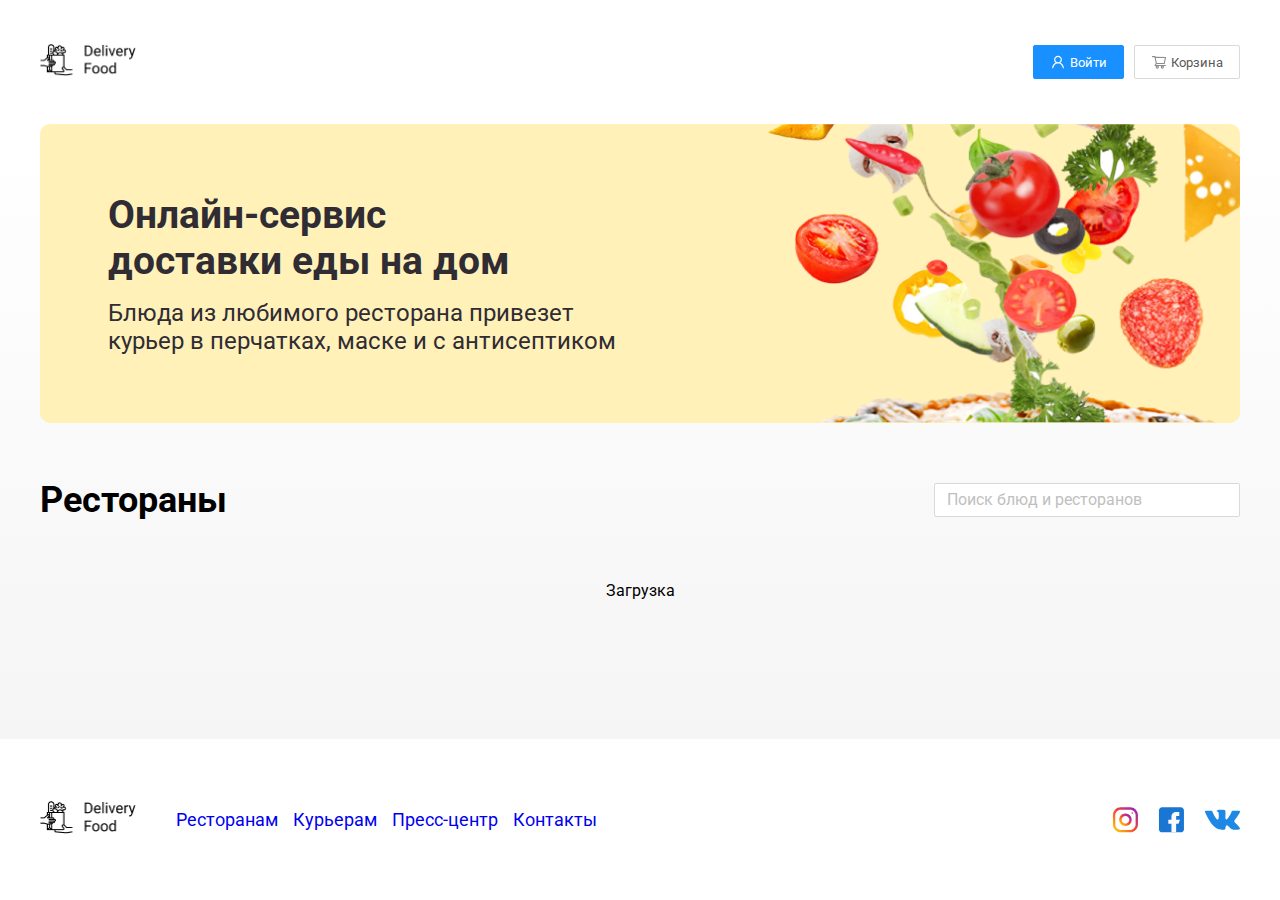
<file: index.html>
<!DOCTYPE html>
<html lang="ru">
<head>
    <meta charset="UTF-8">
    <meta name="viewport" content="width=device-width, initial-scale=1.0">
    <link rel="preconnect" href="https://fonts.googleapis.com">
    <link rel="preconnect" href="https://fonts.gstatic.com" crossorigin>
    <link href="https://fonts.googleapis.com/css2?family=Roboto:wght@400;700&display=swap" rel="stylesheet">
    <link rel="stylesheet" href="./css/style.css">
    <script src="./script/index.js" defer></script>
    <title>Delivery food</title>
</head>
<body>
    <div class="page-wrapper">
        <header class="header">
        <div class="container">
            <div class="header-box">
                <a href="./index.html" class="header-logo logo">
                    <img src="./images/logo.png" alt="logo">
                </a>
                <div class="header-controls">
                    <button class="btn btn-primary">
                        <img src="./images/icons/user.svg" alt="user">Войти
                    </button>
                    <button class="btn btn-outline" id="cart-button">
                        <img src="./images/icons/shopping-cart.svg" alt="cart">Корзина
                    </button>
                </div>
            </div>
        </div>
    </header>

    <main class="main">
        <section class="banner">
            <div class="container">
                <div class="banner-item">
                    <h2 class="banner-item--title">Онлайн-сервис <br>доставки еды на дом</h2>
                    <p class="banner-item--subtitle">
                        Блюда из любимого ресторана привезет курьер в перчатках, маске и с антисептиком
                    </p>
                </div>
            </div>
        </section>

        <section class="products">
            <div class="container">
                <div class="products-header">
                    <h3 class="products-header--title">Рестораны</h3>
                    <input type="text" class="products-header--search" placeholder="Поиск блюд и ресторанов">
                </div>
                <div class="products-wrapper" id="rests-container">
                <a href="./goods.html" class="products-card">
                    <div class="products-card__image">
                        <img src="./images/rests/rest1.jpg" alt="rest-1">
                    </div>
                    <div class="products-card__description">
                        <div class="products-card__description-row">
                            <h4 class="products-card__description--title">Пицца плюс</h4>
                            <div class="products-card__description--badge">50 мин</div>
                        </div>

                        <div class="products-card__description-row">
                            <div class="products-card__description-info">
                                <div class="products-card__description-info--raiting">
                                    <img src="./images/icons/star.svg" alt="star">
                                    4.5
                                </div>
                                <div class="products-card__description-info--price">
                                    От 900 ₽
                                </div>
                                <div class="products-card__description-info--group">
                                    Пицца 
                                </div>
                            </div>
                        </div>
                    </div>
                </a>

                <a href="./goods.html" class="products-card">
                    <div class="products-card__image">
                        <img src="./images/rests/rest2.jpg" alt="rest-2">
                    </div>
                    <div class="products-card__description">
                        <div class="products-card__description-row">
                            <h4 class="products-card__description--title">Тануки</h4>
                            <div class="products-card__description--badge">50 мин</div>
                        </div>

                        <div class="products-card__description-row">
                            <div class="products-card__description-info">
                                <div class="products-card__description-info--raiting">
                                    <img src="./images/icons/star.svg" alt="star">4.5
                                </div>
                                <div class="products-card__description-info--price">
                                    От 900 ₽
                                </div>
                                <div class="products-card__description-info--group">
                                    Пицца 
                                </div>
                            </div>
                        </div>
                    </div>
                </a>

                <a href="./goods.html" class="products-card">
                    <div class="products-card__image">
                        <img src="./images/rests/rest3.jpg" alt="rest-3">
                    </div>
                    <div class="products-card__description">
                        <div class="products-card__description-row">
                            <h4 class="products-card__description--title">FoodBand</h4>
                            <div class="products-card__description--badge">50 мин</div>
                        </div>

                        <div class="products-card__description-row">
                            <div class="products-card__description-info">
                                <div class="products-card__description-info--raiting">
                                    <img src="./images/icons/star.svg" alt="star">4.5
                                </div>
                                <div class="products-card__description-info--price">
                                    От 900 ₽
                                </div>
                                <div class="products-card__description-info--group">
                                    Пицца 
                                </div>
                            </div>
                        </div>
                    </div>
                </a>

                <a href="./goods.html" class="products-card">
                    <div class="products-card__image">
                        <img src="./images/rests/rest4.jpg" alt="rest-4">
                    </div>
                    <div class="products-card__description">
                        <div class="products-card__description-row">
                            <h4 class="products-card__description--title">Жадина-пицца</h4>
                            <div class="products-card__description--badge">50 мин</div>
                        </div>

                        <div class="products-card__description-row">
                            <div class="products-card__description-info">
                                <div class="products-card__description-info--raiting">
                                    <img src="./images/icons/star.svg" alt="star">4.5
                                </div>
                                <div class="products-card__description-info--price">
                                    От 900 ₽
                                </div>
                                <div class="products-card__description-info--group">
                                    Пицца 
                                </div>
                            </div>
                        </div>
                    </div>
                </a>

                <a href="./goods.html" class="products-card">
                    <div class="products-card__image">
                        <img src="./images/rests/rest5.jpg" alt="rest-5">
                    </div>
                    <div class="products-card__description">
                        <div class="products-card__description-row">
                            <h4 class="products-card__description--title">Точка еды</h4>
                            <div class="products-card__description--badge">50 мин</div>
                        </div>

                        <div class="products-card__description-row">
                            <div class="products-card__description-info">
                                <div class="products-card__description-info--raiting">
                                    <img src="./images/icons/star.svg" alt="star">4.5
                                </div>
                                <div class="products-card__description-info--price">
                                    От 900 ₽
                                </div>
                                <div class="products-card__description-info--group">
                                    Пицца 
                                </div>
                            </div>
                        </div>
                    </div>
                </a>

                <a href="./goods.html" class="products-card">
                    <div class="products-card__image">
                        <img src="./images/rests/rest6.jpg" alt="rest-6">
                    </div>
                    <div class="products-card__description">
                        <div class="products-card__description-row">
                            <h4 class="products-card__description--title">PizzaBurger</h4>
                            <div class="products-card__description--badge">50 мин</div>
                        </div>

                        <div class="products-card__description-row">
                            <div class="products-card__description-info">
                                <div class="products-card__description-info--raiting">
                                    <img src="./images/icons/star.svg" alt="star">4.5
                                </div>
                                <div class="products-card__description-info--price">
                                    От 900 ₽
                                </div>
                                <div class="products-card__description-info--group">
                                    Пицца 
                                </div>
                            </div>
                        </div>
                    </div>
                </a>
            </div>
        </section>
    </main>

    <div class="cart-modal__overlay">
        <div class="cart-modal">
            <div class="cart-modal__header">
                <h2 class="cart-modal__header--title">Корзина</h2>
                <span class="cart-modal__header--close">
                    <img src="./images/icons/close.svg" alt="close">
                </span>
            </div>
            <div class="cart-modal__body">
                <div class="cart-item">
                    <p class="cart-item__title">
                        Ролл угорь стандарт
                    </p>
                    <div class="cart-item__controls">
                        <div class="cart-item__controls--price">250 ₽</div>
                        <button class="btn btn-outline">
                        -
                        </button>
                        <div class="cart-item__controls--count">1</div>
                        <button class="btn btn-outline">
                        +
                        </button>
                    </div>
                </div>
                <div class="cart-item">
                    <p class="cart-item__title">
                        Ролл угорь стандарт
                    </p>
                    <div class="cart-item__controls">
                        <div class="cart-item__controls--price">250 ₽</div>
                        <button class="btn btn-outline">
                        -
                        </button>
                        <div class="cart-item__controls--count">1</div>
                        <button class="btn btn-outline">
                        +
                        </button>
                    </div>
                </div>
                <div class="cart-item">
                    <p class="cart-item__title">
                        Ролл угорь стандарт
                    </p>
                    <div class="cart-item__controls">
                        <div class="cart-item__controls--price">250 ₽</div>
                        <button class="btn btn-outline">
                        -
                        </button>
                        <div class="cart-item__controls--count">1</div>
                        <button class="btn btn-outline">
                        +
                        </button>
                    </div>
                </div>
                <div class="cart-item">
                    <p class="cart-item__title">
                        Ролл угорь стандарт
                    </p>
                    <div class="cart-item__controls">
                        <div class="cart-item__controls--price">250 ₽</div>
                        <button class="btn btn-outline">
                        -
                        </button>
                        <div class="cart-item__controls--count">1</div>
                        <button class="btn btn-outline">
                        +
                        </button>
                    </div>
                </div>
            </div>
            <div class="cart-modal__footer">
                <div class="cart-modal__footer--price">
                    1250 ₽
                </div>
                <div class="cart-modal__footer--controls">
                    <button class="btn btn-primary">
                        Оформить заказ
                    </button>
                    <button class="btn btn-outline">
                        Отмена
                    </button>
                </div>
            </div>
        </div>
    </div>

    <footer class="footer">
        <div class="container">
            <div class="footer-box">
                <a href="./index.html" class="footer-logo logo">
                    <img src="./images/logo.png" alt="logo">
                </a>
                <div class="footer-nav">
                    <ul>
                        <li><a href="./goods.html">Ресторанам</a></li>
                        <li><a href="./goods.html">Курьерам</a></li>
                        <li><a href="./goods.html">Пресс-центр</a></li>
                        <li><a href="./goods.html">Контакты</a></li>
                    </ul>
                </div>
                <div class="footer-social">
                    <img src="./images/social/INST.svg" alt="INST">
                    <img src="./images/social/FB.svg" alt="FB">
                    <img src="./images/social/VK.svg" alt="VK">
                </div>
            </div>
        </div>
    </footer>
    </div>
</body>
</html>
</file>
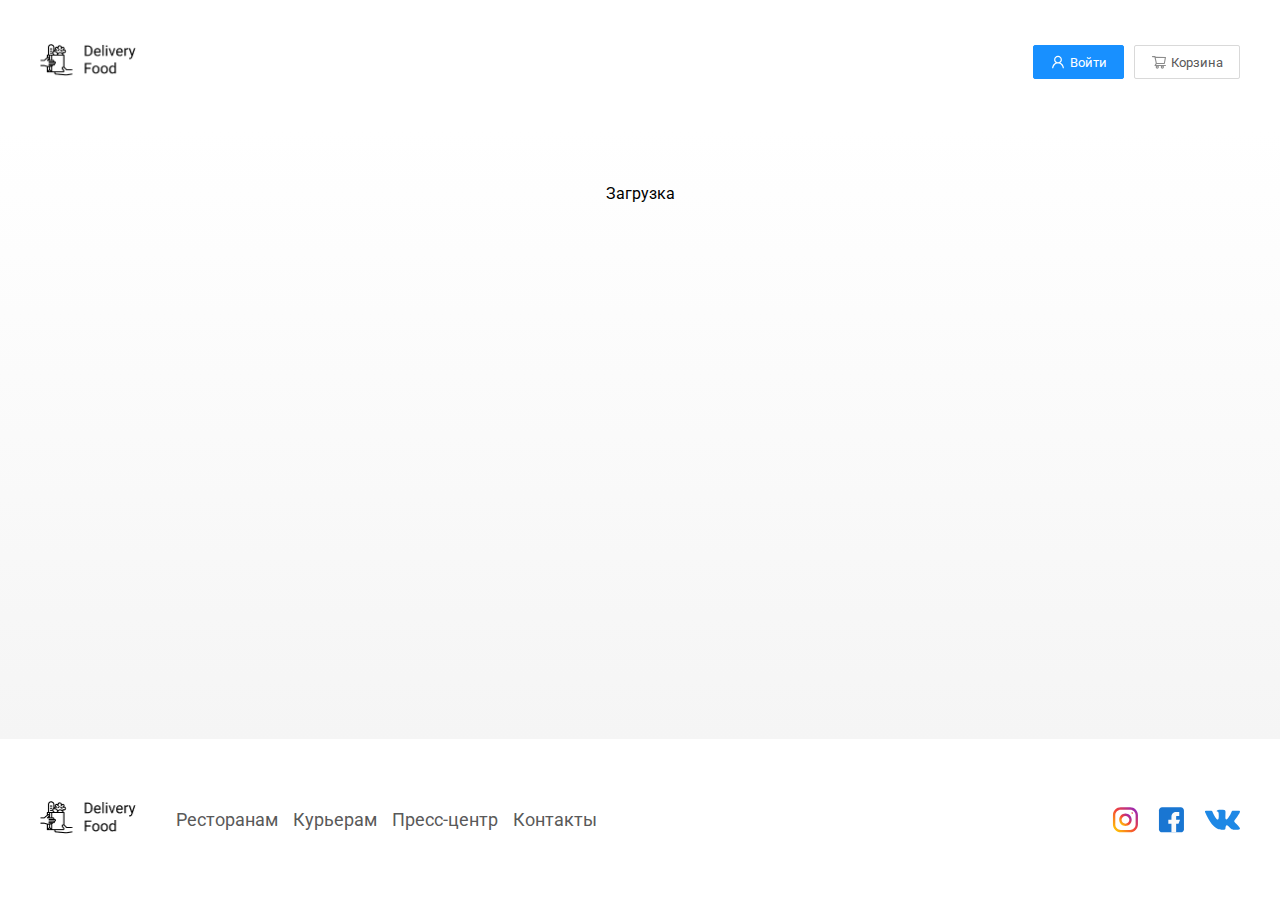
<file: goods.html>
<!DOCTYPE html>
<html lang="ru">
<head>
    <meta charset="UTF-8">
    <meta name="viewport" content="width=device-width, initial-scale=1.0">
    <link rel="preconnect" href="https://fonts.googleapis.com">
    <link rel="preconnect" href="https://fonts.gstatic.com" crossorigin>
    <link href="https://fonts.googleapis.com/css2?family=Roboto:wght@400;700&display=swap" rel="stylesheet">
    <link rel="stylesheet" href="./css/style.css">
    <script src="./script/index.js" defer></script>
    <title>Delivery food</title>
</head>
<body>
    <div class="page-wrapper">
        <header class="header">
        <div class="container">
            <div class="header-box">
                <a href="./index.html" class="header-logo logo">
                    <img src="./images/logo.png" alt="logo">
                </a>
                <div class="header-controls">
                    <button class="btn btn-primary">
                        <img src="./images/icons/user.svg" alt="user">Войти
                    </button>
                    <button class="btn btn-outline" id="cart-button">
                        <img src="./images/icons/shopping-cart.svg" alt="cart">Корзина
                    </button>
                </div>
            </div>
        </div>
    </header>

    <main class="main">
        <section class="products">
            <div class="container">
                <div class="products-wrapper" id="goods-container">
                <div class="products-card">
                    <div class="products-card__image">
                        <img src="./images/goods/good1.jpg" alt="good-1">
                    </div>
                    <div class="products-card__description">
                        <div class="products-card__description-row">
                            <h5 class="products-card__description-row--name">Ролл угорь стандарт</h5>
                        </div>

                        <div class="products-card__description-row">
                            <p class="products-card__description-row--text">
                                Рис, угорь, соус унаги, кунжут, водоросли нори.
                            </p>
                        </div>

                        <div class="products-card__description-row">
                            <div class="products-card__description-controls">
                                <button class="btn btn-primary">
                                    В корзину<img src="./images/icons/shopping-cart-white.svg" alt="shopping-cart">
                                </button>
                                <span class="products-card__description-controls--price">250 ₽</span>
                            </div>
                        </div>
                    </div>
                </div>

                <div class="products-card">
                    <div class="products-card__image">
                        <img src="./images/goods/good2.jpg" alt="good-2">
                    </div>
                    <div class="products-card__description">
                        <div class="products-card__description-row">
                            <h5 class="products-card__description-row--name">Калифорния лосось стандарт</h5>
                        </div>

                        <div class="products-card__description-row">
                            <p class="products-card__description-row--text">
                                Рис, лосось, авокадо, огурец, майонез, икра масаго, водоросли нори.
                            </p>
                        </div>

                        <div class="products-card__description-row">
                            <div class="products-card__description-controls">
                                <button class="btn btn-primary">
                                    В корзину<img src="./images/icons/shopping-cart-white.svg" alt="shopping-cart">
                                </button>
                                <span class="products-card__description-controls--price">395 ₽</span>
                            </div>
                        </div>
                    </div>
                </div>

                <div class="products-card">
                    <div class="products-card__image">
                        <img src="./images/goods/good3.jpg" alt="good-3">
                    </div>
                    <div class="products-card__description">
                        <div class="products-card__description-row">
                            <h5 class="products-card__description-row--name">Окинава стандарт</h5>
                        </div>

                        <div class="products-card__description-row">
                            <p class="products-card__description-row--text">
                                Рис, креветка отварная, сыр сливочный, лосось, огурец свежий...
                            </p>
                        </div>

                        <div class="products-card__description-row">
                            <div class="products-card__description-controls">
                                <button class="btn btn-primary">
                                    В корзину<img src="./images/icons/shopping-cart-white.svg" alt="shopping-cart">
                                </button>
                                <span class="products-card__description-controls--price">250 ₽</span>
                            </div>
                        </div>
                    </div>
                </div>

                <div class="products-card">
                    <div class="products-card__image">
                        <img src="./images/goods/good4.jpg" alt="good-4">
                    </div>
                    <div class="products-card__description">
                        <div class="products-card__description-row">
                            <h5 class="products-card__description-row--name">Цезарь маки хl</h5>
                        </div>

                        <div class="products-card__description-row">
                            <p class="products-card__description-row--text">
                                Рис, куриная грудка копченая, икра масаго, томат, айсберг, соус цезарь...
                            </p>
                        </div>

                        <div class="products-card__description-row">
                            <div class="products-card__description-controls">
                                <button class="btn btn-primary">
                                    В корзину<img src="./images/icons/shopping-cart-white.svg" alt="shopping-cart">
                                </button>
                                <span class="products-card__description-controls--price">250 ₽</span>
                            </div>
                        </div>
                    </div>
                </div>

                <div class="products-card">
                    <div class="products-card__image">
                        <img src="./images/goods/good5.jpg" alt="good-5">
                    </div>
                    <div class="products-card__description">
                        <div class="products-card__description-row">
                            <h5 class="products-card__description-row--name">Ясай маки стандарт 185 г</h5>
                        </div>

                        <div class="products-card__description-row">
                            <p class="products-card__description-row--text">
                                Рис, помидор свежий, перец болгарский, авокадо, огурец, айсберг
                            </p>
                        </div>

                        <div class="products-card__description-row">
                            <div class="products-card__description-controls">
                                <button class="btn btn-primary">
                                    В корзину<img src="./images/icons/shopping-cart-white.svg" alt="shopping-cart">
                                </button>
                                <span class="products-card__description-controls--price">250 ₽</span>
                            </div>
                        </div>
                    </div>
                </div>

                <div class="products-card">
                    <div class="products-card__image">
                        <img src="./images/goods/good6.jpg" alt="good-6">
                    </div>
                    <div class="products-card__description">
                        <div class="products-card__description-row">
                            <h5 class="products-card__description-row--name">Ролл с креветкой стандарт</h5>
                        </div>

                        <div class="products-card__description-row">
                            <p class="products-card__description-row--text">
                                Рис, водоросли нори, креветки отварные, сыр сливочный, огурцы
                            </p>
                        </div>

                        <div class="products-card__description-row">
                            <div class="products-card__description-controls">
                                <button class="btn btn-primary">
                                    В корзину<img src="./images/icons/shopping-cart-white.svg" alt="shopping-cart">
                                </button>
                                <span class="products-card__description-controls--price">250 ₽</span>
                            </div>
                        </div>
                    </div>
                </div>
            </div>
        </section>
    </main>

    <div class="cart-modal__overlay">
        <div class="cart-modal">
            <div class="cart-modal__header">
                <h2 class="cart-modal__header--title">Корзина</h2>
                <span class="cart-modal__header--close">
                    <img src="./images/icons/close.svg" alt="close">
                </span>
            </div>
            <div class="cart-modal__body">
                <div class="cart-item">
                    <p class="cart-item__title">
                        Ролл угорь стандарт
                    </p>
                    <div class="cart-item__controls">
                        <div class="cart-item__controls--price">250 ₽</div>
                        <button class="btn btn-outline">
                        -
                        </button>
                        <div class="cart-item__controls--count">1</div>
                        <button class="btn btn-outline">
                        +
                        </button>
                    </div>
                </div>
                <div class="cart-item">
                    <p class="cart-item__title">
                        Ролл угорь стандарт
                    </p>
                    <div class="cart-item__controls">
                        <div class="cart-item__controls--price">250 ₽</div>
                        <button class="btn btn-outline">
                        -
                        </button>
                        <div class="cart-item__controls--count">1</div>
                        <button class="btn btn-outline">
                        +
                        </button>
                    </div>
                </div>
                <div class="cart-item">
                    <p class="cart-item__title">
                        Ролл угорь стандарт
                    </p>
                    <div class="cart-item__controls">
                        <div class="cart-item__controls--price">250 ₽</div>
                        <button class="btn btn-outline">
                        -
                        </button>
                        <div class="cart-item__controls--count">1</div>
                        <button class="btn btn-outline">
                        +
                        </button>
                    </div>
                </div>
                <div class="cart-item">
                    <p class="cart-item__title">
                        Ролл угорь стандарт
                    </p>
                    <div class="cart-item__controls">
                        <div class="cart-item__controls--price">250 ₽</div>
                        <button class="btn btn-outline">
                        -
                        </button>
                        <div class="cart-item__controls--count">1</div>
                        <button class="btn btn-outline">
                        +
                        </button>
                    </div>
                </div>
            </div>
            <div class="cart-modal__footer">
                <div class="cart-modal__footer--price">
                    1250 ₽
                </div>
                <div class="cart-modal__footer--controls">
                    <button class="btn btn-primary">
                        Оформить заказ
                    </button>
                    <button class="btn btn-outline">
                        Отмена
                    </button>
                </div>
            </div>
        </div>
    </div>

    <footer class="footer">
        <div class="container">
            <div class="footer-box">
                <a href="./index.html" class="footer-logo logo">
                    <img src="./images/logo.png" alt="logo">
                </a>
                <div class="footer-nav">
                    <ul>
                        <li>Ресторанам</li>
                        <li>Курьерам</li>
                        <li>Пресс-центр</li>
                        <li>Контакты</li>
                    </ul>
                </div>
                <div class="footer-social">
                    <img src="./images/social/INST.svg" alt="INST">
                    <img src="./images/social/FB.svg" alt="FB">
                    <img src="./images/social/VK.svg" alt="VK">
                </div>
            </div>
        </div>
    </footer>
    </div>
</body>
</html>
</file>
<file: css/style.css>
* {
    box-sizing: border-box;
    font-family: Roboto;
    font-style: normal;
    line-height: normal;
}

body {
    margin: 0;
    padding: 0;
}

.page-wrapper {
    display: flex;
    flex-direction: column;
    min-height: 100vh;
}

.logo {
    max-width: 100px;
}

.logo img {
    width: 100%;
}

.btn {
    display: flex;
    padding: 8px 16px;
    align-items: center;
    gap: 4px;
    outline: none;
    cursor: pointer;
}

.btn-primary {
    border-radius: 2px;
    background: #1890FF;
    border: 1px solid #1890FF;
    color: #FFFFFF;
}

.btn-outline {
    border-radius: 2px;
    border: 1px solid #D9D9D9;
    background: #FFF;
    box-shadow: 0px 0px 2px 0px rgba(0, 0, 0, 0.00);
    color: #595959;
}

.header {
    display: flex;
    align-items: center;
    min-height: 124px;
}

.header-box {
    height: 100%;
    display: flex;
    align-items: center;
    justify-content: space-between;
}

.header-controls {
    display: flex;
    align-items: center;
    justify-content: flex-end;
    gap: 10px;
}

.main {
    flex-grow: 1;
    background: linear-gradient(180deg, rgba(245, 245, 245, 0.00) 1.04%, #F5F5F5 100%);
}

.banner {
    margin-bottom: 56px;
}

.banner-item {
    background: url(../banners/banner-img.png);
    background-repeat: no-repeat;
    background-size: contain;
    background-position: center right;
    padding: 68px;
    border-radius: 10px;
    background-color: #FFF1B8;
}

.banner-item--title {
    color: #302C34;
    font-size: 39px;
    font-weight: 700;
    max-width: 50%;
    margin-top: 0;
    margin-bottom: 15px;
}

.banner-item--subtitle {
    color: #302C34;
    font-size: 24px;
    font-weight: 400;
    max-width: 50%;
    margin: 0;
}

.products {
    margin: 0 auto;
}

.products-header {
    display: flex;
    align-items: center;
    justify-content: space-between;
    flex-wrap: wrap;
    gap: 24px;
}

.products-header--title {
    color: #000;
    font-size: 36px;
    font-weight: 700;
    margin: 0;
}

.products-header--search {
    min-width: 306px;
    height: 34px;
    flex-shrink: 0;
    border-radius: 2px;
    border: 1px solid #D9D9D9;
    background: #FFF;
    padding: 5px 12px;
}

.products-header--search::focus {
    outline: none;
    border: 1px solid #D9D9D9;
}

.products-header--search::placeholder {
    color: #BFBFBF;
    font-size: 16px;
    font-weight: 400;
    line-height: 24px;
}

.products-wrapper {
    display: flex;
    margin-top: 44px;
    margin-bottom: 90px;
    flex-wrap: wrap;
    row-gap: 30px;
    column-gap: 24px;
}

.products-card {
    width: calc((100% - 48px) / 3);
    border-radius: 7px;
    background: #FFF;
    box-shadow: 0px 4px 12px 0px rgba(0, 0, 0, 0.05);
    overflow: hidden;
    text-decoration: none;
}

.products-card__image {
    width: 100%;
}

.products-card__image img {
    width: 100%;
}

.products-card__description {
    padding: 20px 24px 34px 24px;
}

.products-card__description-row {
    display: flex;
    align-items: center;
    justify-content: space-between;
}

.products-card__description-row:not(:last-child) {
    margin-bottom: 10px;
}

.products-card__description--title {
    color: #000;
    font-size: 24px;
    font-weight: 700;
    line-height: 32px;
    margin: 0;
}

.products-card__description--badge {
    color: #FFF;
    font-size: 12px;
    font-weight: 400;
    line-height: 20px;
    border-radius: 2px;
    background-color: #262626;
    padding: 1px 8px;
}

.products-card__description-info {
    display: flex;
    align-items: center;
    justify-content: flex-start;
    flex-wrap: wrap;
    gap: 25px;
}

.products-card__description-info--raiting {
    color: #FFC107;
    font-size: 18px;
    font-weight: 700;
    line-height: 32px;
}

.products-card__description-info--price {
    color: #8c8c8c;
    font-size: 18px;
    font-weight: 400;
    line-height: 32px;
}

.products-card__description-info--group {
    color: #8c8c8c;
    font-size: 18px;
    font-weight: 400;
    line-height: 32px;
    position: relative;
}

.products-card__description-info--group::before {
    content: "";
    display: block;
    width: 5px;
    height: 5px;
    border-radius: 50%;
    background-color: #8c8c8c;
    position: absolute;
    left: -14px;
    top: 14px;
}

.products-card__description-row--name {
    margin: 0;
    color: #000;
    font-size: 24px;
    font-weight: 400;
    line-height: 32px;
}

.products-card__description-row--text {
    margin: 0;
    color: #8c8c8c;
    font-size: 18px;
    font-weight: 400;
}

.products-card__description-controls {
    display: flex;
    align-items: center;
    justify-content: flex-start;
    flex-wrap: wrap;
    row-gap: 10px;
    column-gap: 30px;
}

.products-card__description-controls--price {
    color: #000;
    font-size: 20px;
    font-weight: 700;
    line-height: 32px;
}

.cart-modal__overlay {
    display: none;
    position: fixed;
    top: 0;
    left: 0;
    right: 0;
    bottom: 0;
    background: rgba(0, 0, 0, 0.40);
    align-items: center;
    justify-content: center;
}

.cart-modal__overlay.open {
    display: flex;
}

.cart-modal {
    width: 100%;
    max-width: 780px;
    padding: 40px 45px;
    border-radius: 5px;
    background: #FFF;
}

.cart-modal__header {
    display: flex;
    align-items: center;
    justify-content: space-between;
    margin-bottom: 48px;
}

.cart-modal__header--title {
    color: #000;
    font-size: 36px;
    font-weight: 700;
    margin: 0;
}

.cart-modal__header--close {
    cursor: pointer;
}

.cart-item {
    display: flex;
    align-items: center;
    justify-content: space-between;
    flex-wrap: wrap;
    gap: 10px;
}

.cart-item:not(:last-child) {
    padding-bottom: 10px;
    margin-bottom: 10px;
    border-bottom: 1px solid #D9D9D9;
}

.cart-item__title {
    color: #000;
    font-size: 18px;
    font-weight: 400;
    line-height: 32px;
    margin: 0;
}

.cart-item__controls {
    display: flex;
    align-items: center;
}

.cart-item__controls--price {
    margin-right: 47px;
    color: #000;
    font-size: 20px;
    font-weight: 700;
    line-height: 32px;
}

.cart-item__controls button {
    border: 1px solid #40a9ff;
    color: 40a9ff;
}

.cart-item__controls--count {
    margin-left: 15px;
    margin-right: 15px;
}

.cart-modal__footer {
    display: flex;
    align-items: center;
    justify-content: space-between;
    flex-wrap: wrap;
    gap: 10px;
    margin-top: 50px;
}

.cart-modal__footer--price {
    border-radius: 5px;
    background: #262626;
    color: #fafafa;
    font-size: 20px;
    font-weight: 700;
    padding: 15px 20px;
}

.cart-modal__footer--controls {
    display: flex;
    align-items: center;
    gap: 10px;
}

.footer {
    display: flex;
    align-items: center;
    min-height: 156px;
    padding: 60px 0;
}

.footer-box {
    height: 100%;
    display: flex;
    align-items: center;
    justify-content: space-between;
    gap: 36px;
    flex-wrap: wrap;
}

.footer-nav {
    flex-grow: 1;
}

.footer-nav ul {
    display: flex;
    align-items: center;
    list-style: none;
    padding: 0;
    margin: 0;
    gap: 15px;
    flex-wrap: wrap;
}

.footer-nav ul li {
    color: #595959;
    font-size: 18px;
    font-weight: 400;
}

.footer-nav ul li a {
    text-decoration: none;
}

.footer-social {
    display: flex;
    align-items: center;
    justify-content: flex-end;
    gap: 20px;
}

.container {
    height: 100%;
    width: 100%;
    max-width: 1230px;
    margin: 0px auto;
    padding-left: 15px;
    padding-right: 15px;
}

@media (max-width: 991px) {
    .banner-item {
        background-image: none;
    }
    .banner-item--title {
        max-width: 100%;
    }
    .banner-item--subtitle {
        max-width: 100%;
    }
    .products-card {
        width: calc((100% - 24px) / 2);
    }
}

@media (max-width:768px) {
    .products-card {
        width: 100%;
    }
}
</file>
